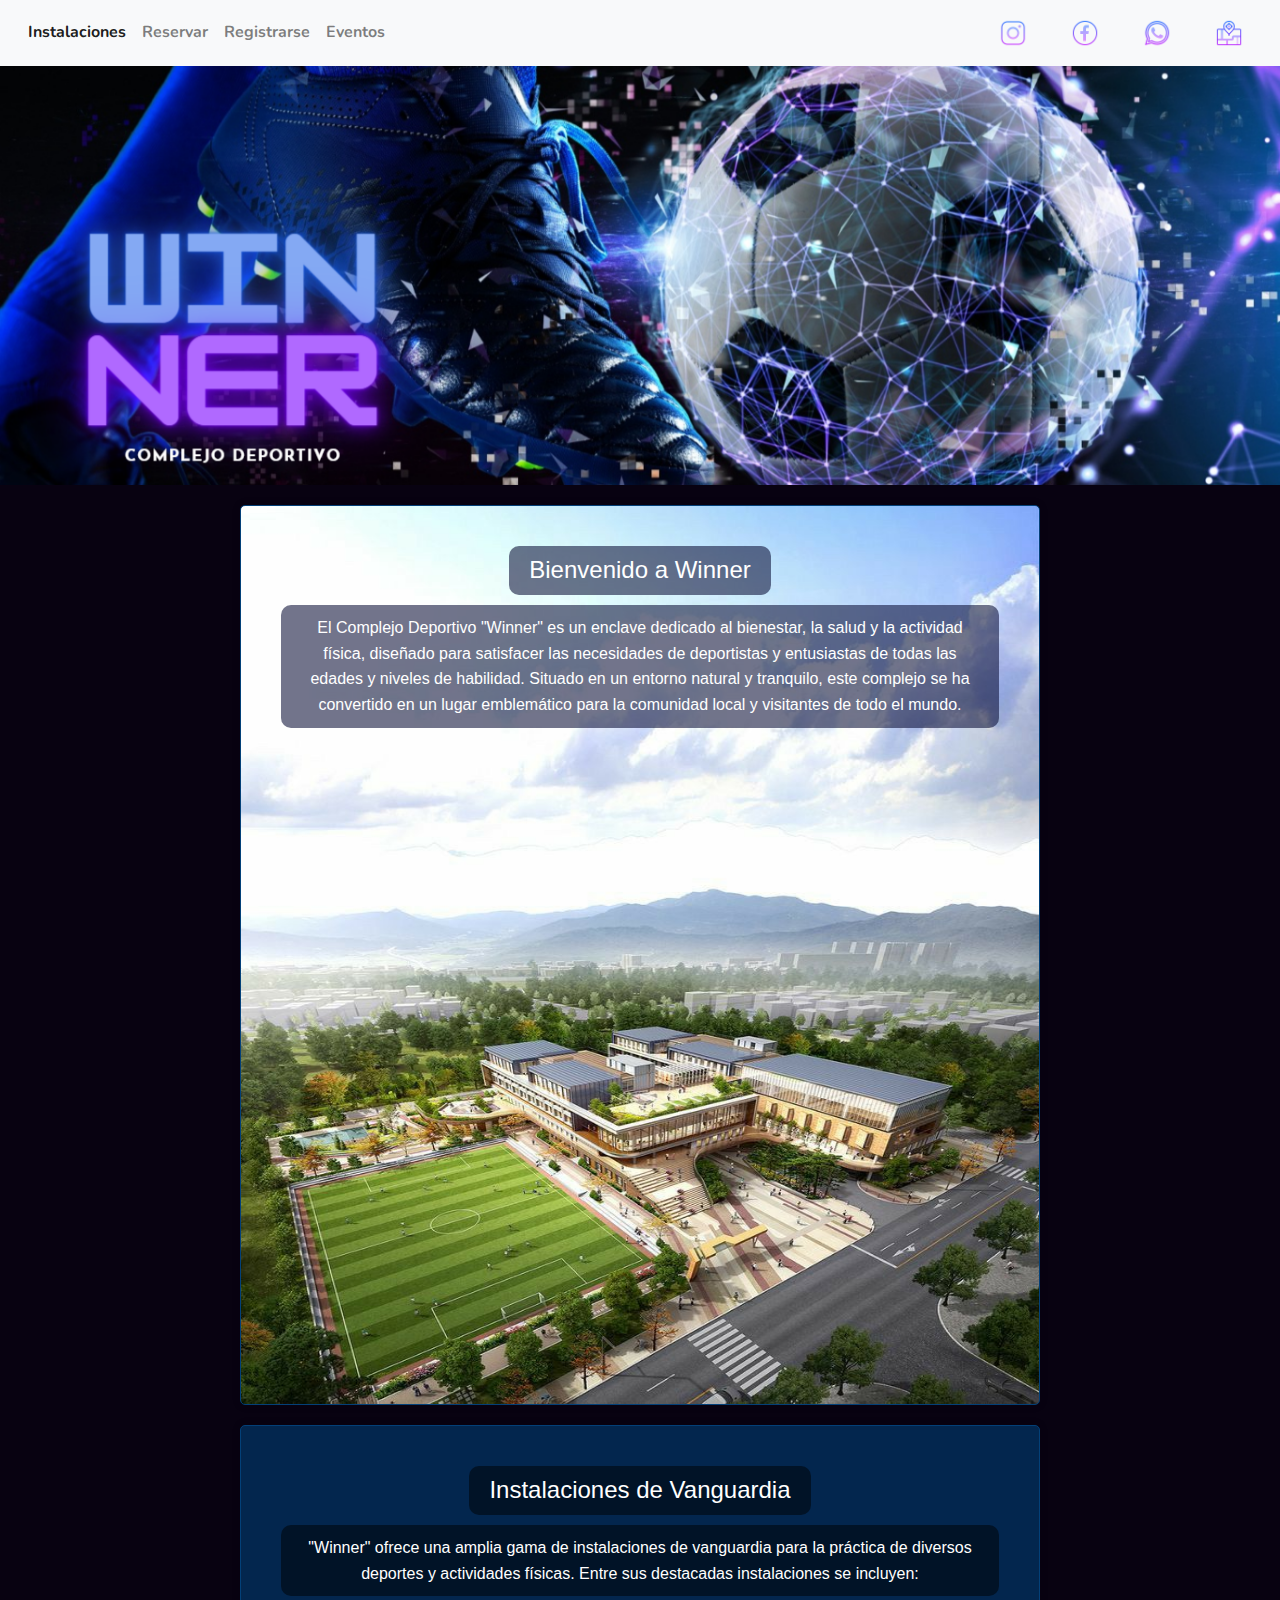
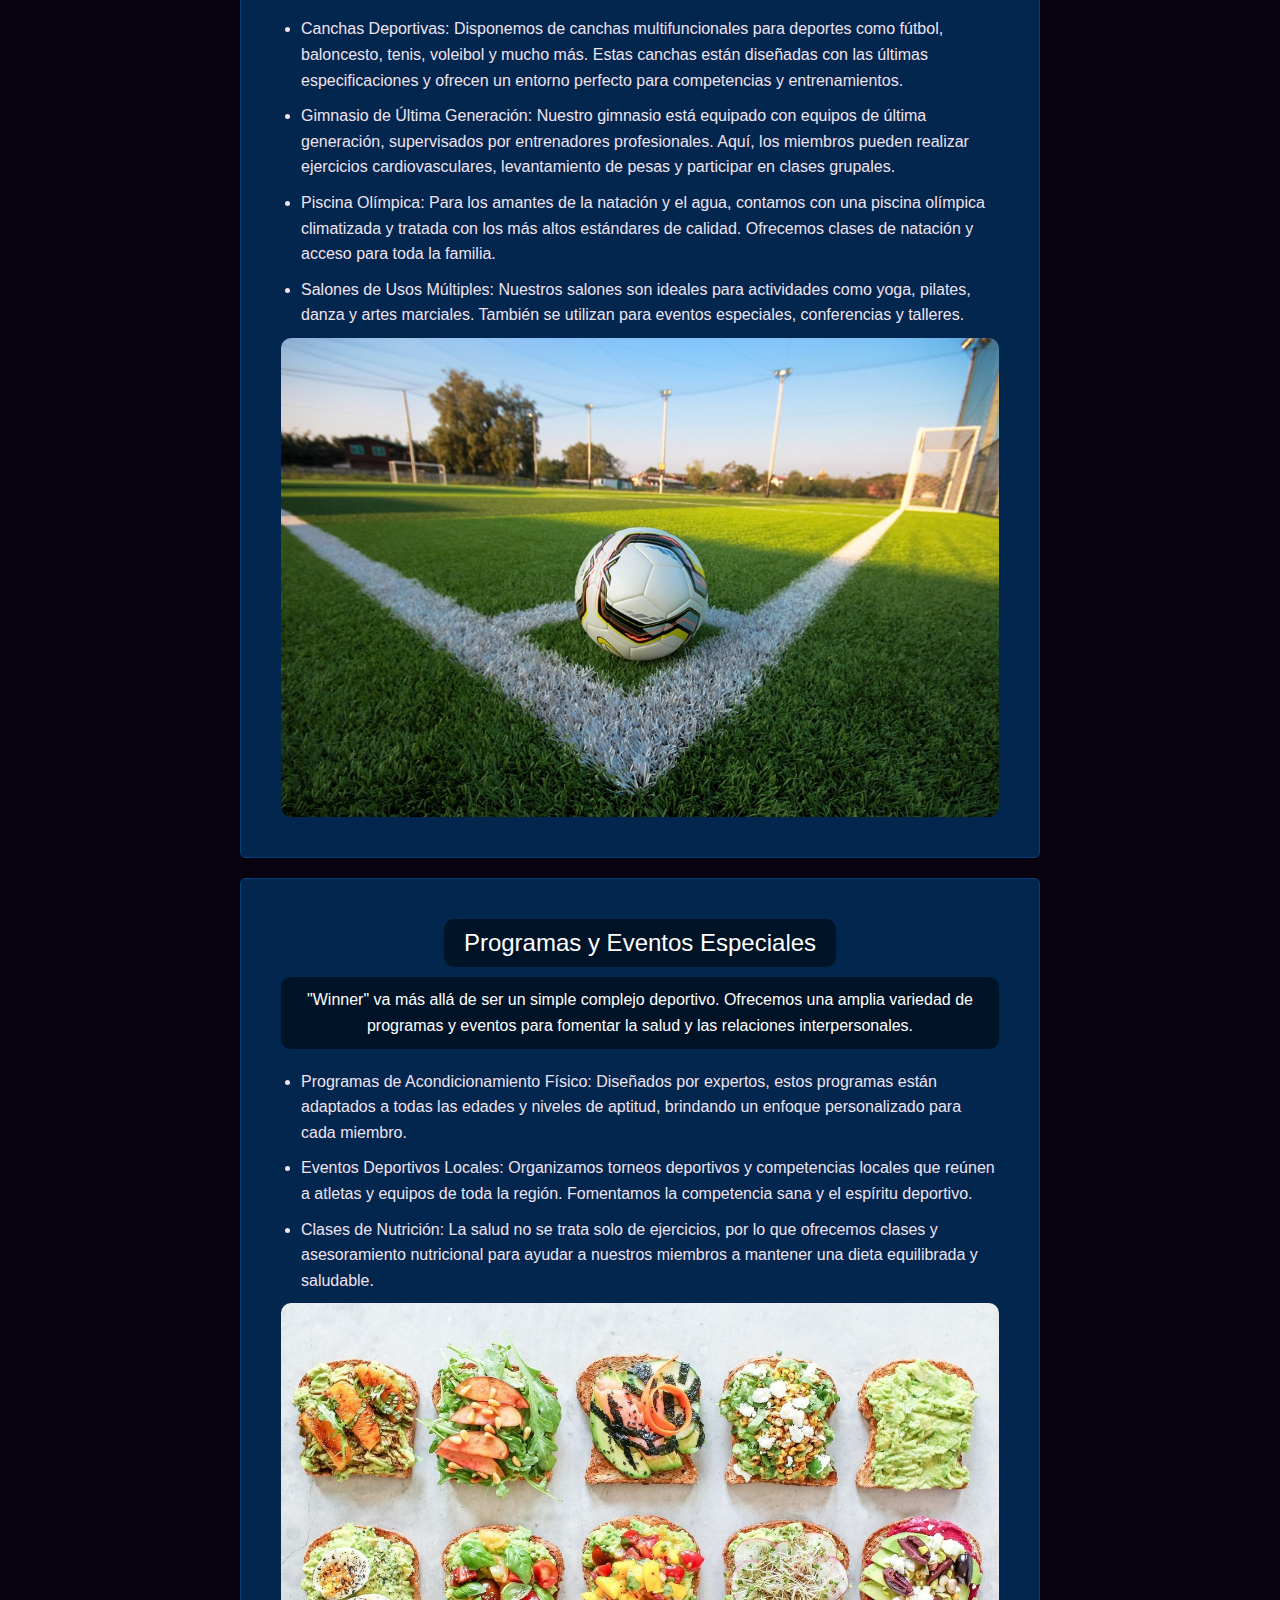
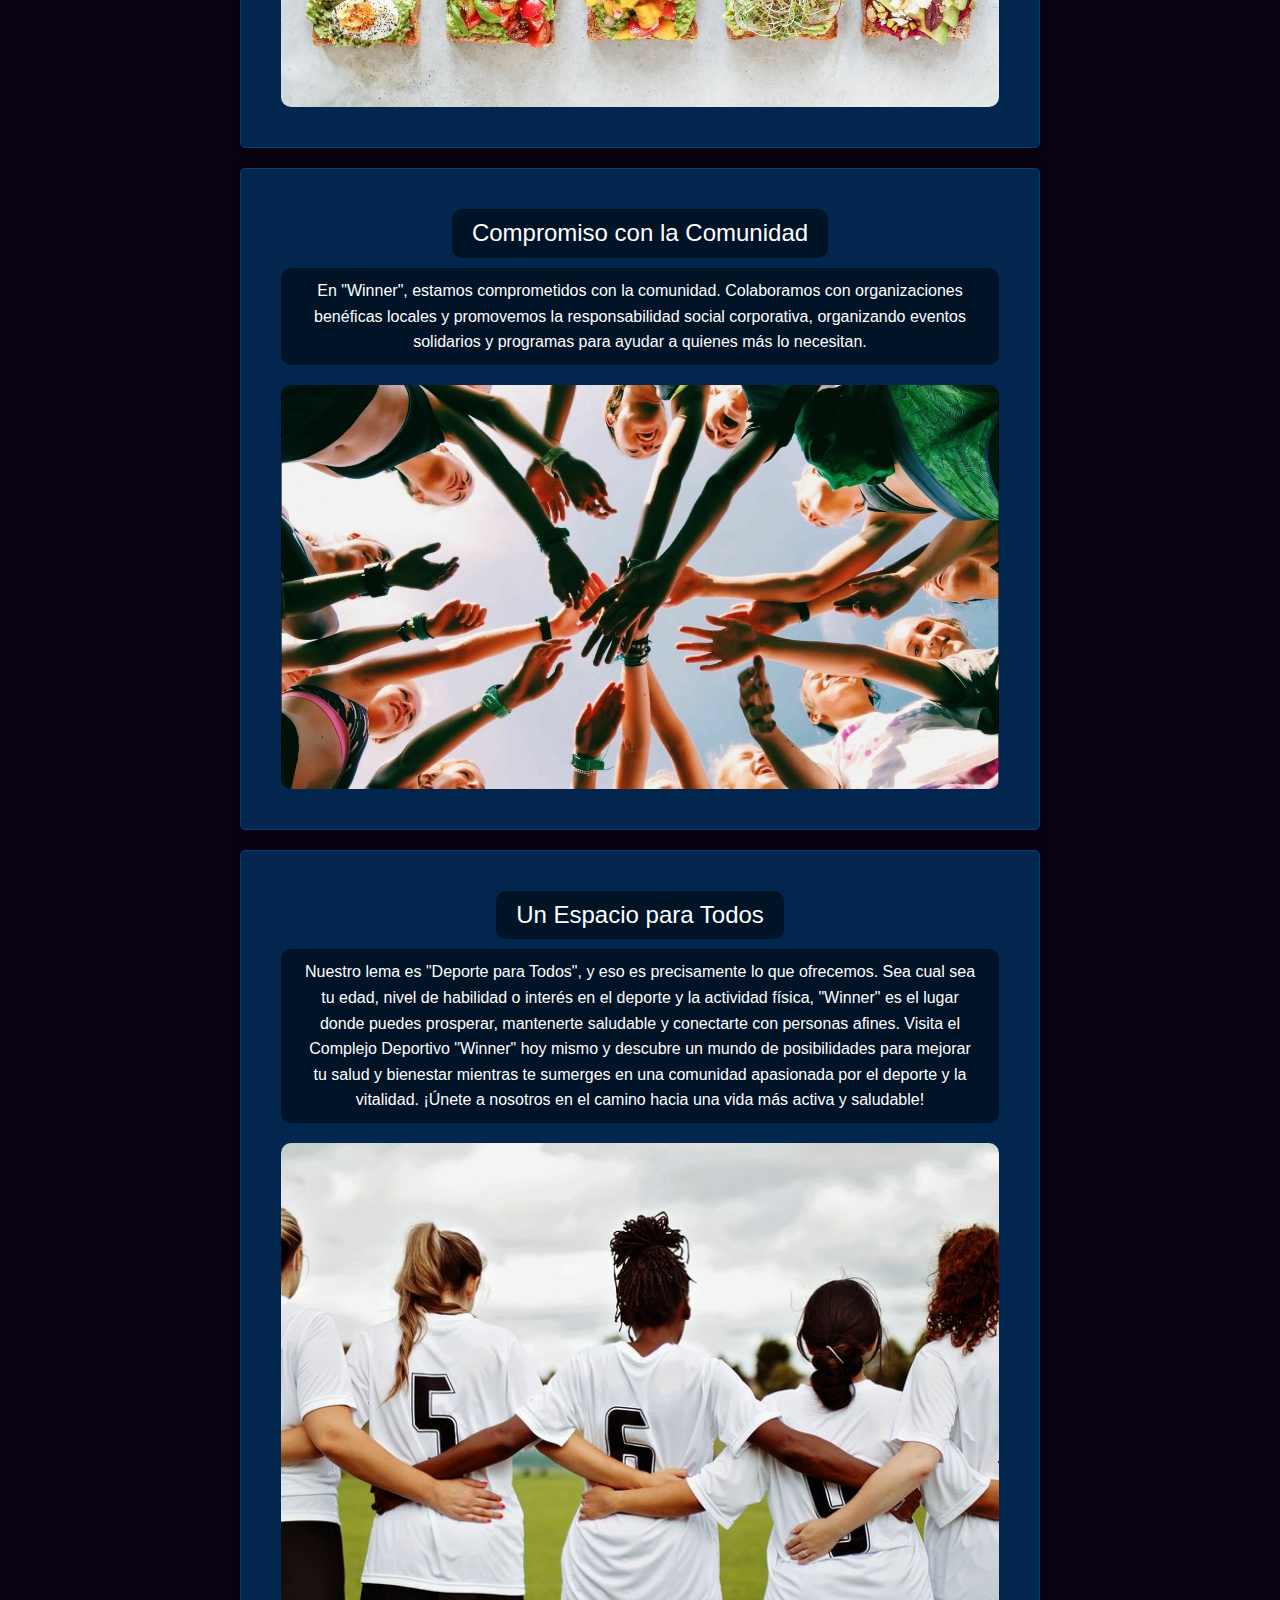
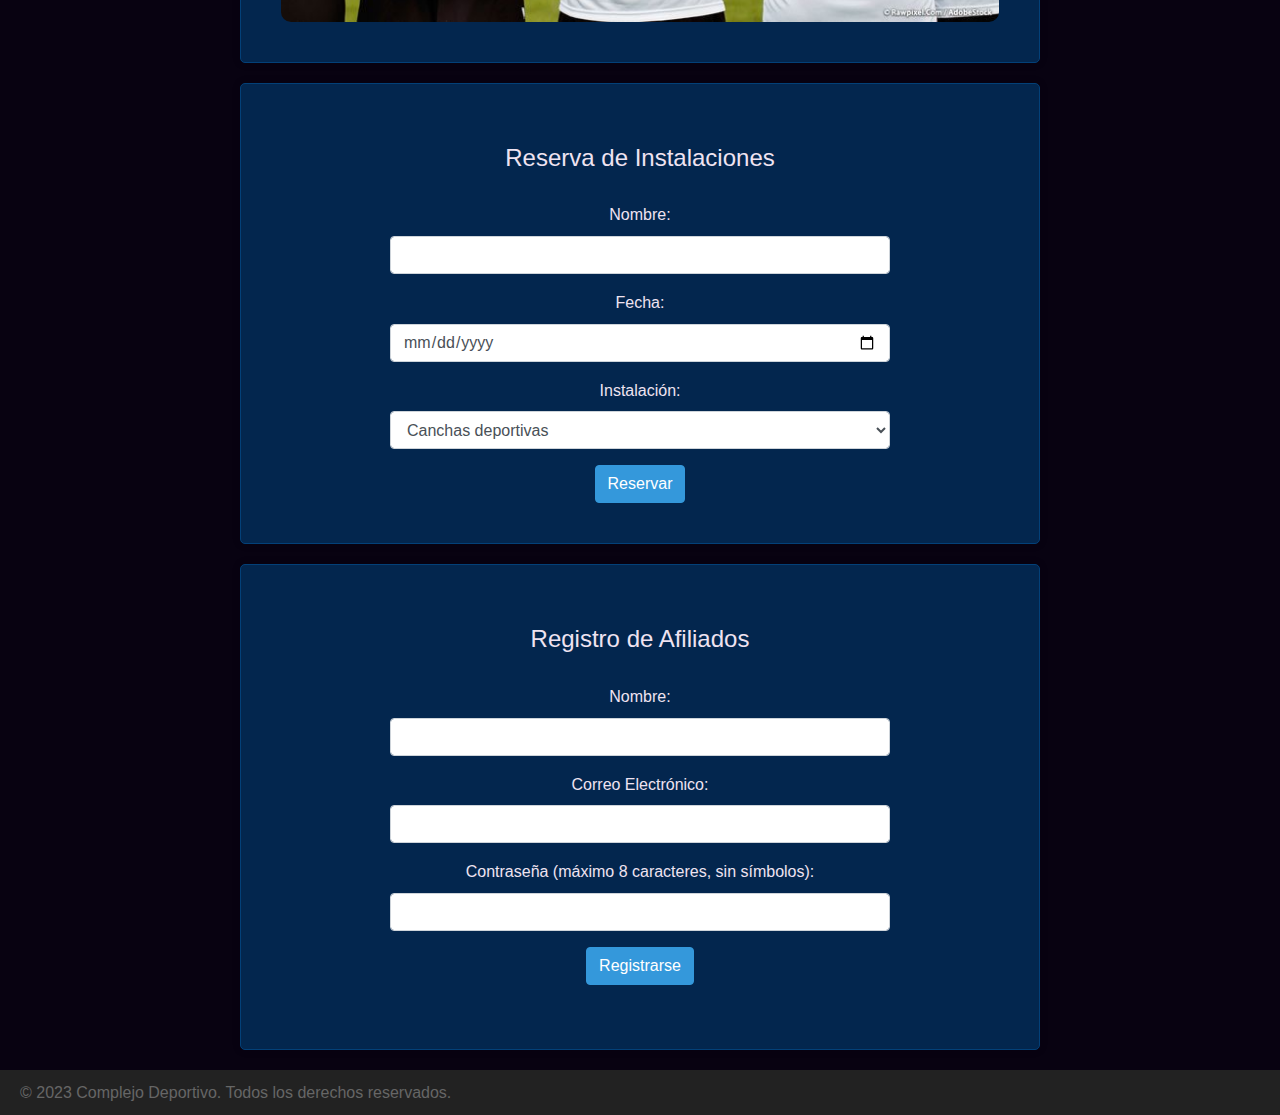
<file: src/index.html>
<!DOCTYPE html>
<html lang="es">

<head>
    <meta charset="UTF-8">
    <meta name="viewport" content="width=device-width, initial-scale=1.0">
    <title>Complejo Deportivo Winner</title>

    <!-- Enlaces a hojas de estilo y favicon -->
    <link rel="stylesheet" href="https://maxcdn.bootstrapcdn.com/bootstrap/4.5.2/css/bootstrap.min.css">
    <link rel="stylesheet" type="text/css" href="./styles/style.css">
    <link rel="icon" href="./utils/premio.gif" type="image/gif">

    <!-- Enlaces a scripts de JavaScript -->
    <script src="https://ajax.googleapis.com/ajax/libs/jquery/3.5.1/jquery.min.js"></script>
    <script src="https://cdnjs.cloudflare.com/ajax/libs/popper.js/1.16.0/umd/popper.min.js"></script>
    <script src="https://maxcdn.bootstrapcdn.com/bootstrap/4.5.2/js/bootstrap.min.js"></script>
    <script src="./app/app.js"></script>

    <!-- Enlace a la fuente de Google Fonts -->
    <link rel="preconnect" href="https://fonts.googleapis.com">
    <link rel="preconnect" href="https://fonts.gstatic.com" crossorigin>
    <link href="https://fonts.googleapis.com/css2?family=Nunito:ital,wght@1,1000&display=swap" rel="stylesheet">
</head>

<body>


    <!-- Navegación -->
    <nav class="navbar navbar-expand-lg navbar-light bg-light fixed-top">
        <button class="navbar-toggler" type="button" data-toggle="collapse" data-target="#navbarNav"
            aria-controls="navbarNav" aria-expanded="false" aria-label="Toggle navigation">
            <img src="./utils/menu.png" alt="Menú">
        </button>
        <div class="collapse navbar-collapse" id="navbarNav">
            <ul class="navbar-nav">
                <li class="nav-item active">
                    <a class="nav-link" href="#instalaciones">Instalaciones</a>
                </li>
                <li class="nav-item">
                    <a class="nav-link" href="#reservar">Reservar</a>
                </li>
                <li class="nav-item">
                    <a class="nav-link" href="#registro">Registrarse</a>
                </li>
                <li class="nav-item">
                    <a class="nav-link" href="#eventos">Eventos</a>
                </li>
            </ul>
        </div>

        <!-- Sección de Contacto -->
        <div class="navbar-contact ml-auto">
            <a href="https://www.instagram.com/login/" class="nav-link" target="_blank">
                <img src="./utils/instagram.png" alt="Instagram" class="contact-icon">
            </a>
            <a href="https://www.facebook.com/login/" class="nav-link" target="_blank">
                <img src="./utils/facebook.png" alt="Facebook" class="contact-icon">
            </a>
            <a href="https://web.whatsapp.com/" class="nav-link" target="_blank">
                <img src="./utils/whatsapp.png" alt="WhatsApp" class="contact-icon">
            </a>
            <a href="https://www.google.com.ar/maps/@-34.5472142,-58.4380752,640m/data=!3m1!1e3?entry=ttu"
                class="nav-link" target="_blank">
                <img src="./utils/direccion.png" alt="Google-Maps" class="contact-icon">
            </a>
        </div>
    </nav>

    <!-- Banner -->
    <header>
        <img src="./utils/winnerban.png" alt="Banner">
    </header>

    <!-- Contenido -->
    <section id="inicio">
        <h2>Bienvenido a Winner</h2>
        <p>El Complejo Deportivo "Winner" es un enclave dedicado al bienestar, la salud y la actividad física, diseñado
            para satisfacer las necesidades de deportistas y entusiastas de todas las edades y niveles de habilidad.
            Situado en un entorno natural y tranquilo, este complejo se ha convertido en un lugar emblemático para la
            comunidad local y visitantes de todo el mundo.
        </p>
        <!-- <img src="./utils/edificio.jpg" alt="Instalaciones"> -->
    </section>

    <section id="instalaciones">
        <h2>Instalaciones de Vanguardia</h2>
        <p>"Winner" ofrece una amplia gama de instalaciones de vanguardia para la práctica de diversos deportes y
            actividades físicas. Entre sus destacadas instalaciones se incluyen:</p>
        <ul>
            <li>Canchas Deportivas:
                Disponemos de canchas multifuncionales para deportes como fútbol, baloncesto, tenis, voleibol y mucho
                más. Estas canchas están diseñadas con las últimas especificaciones y ofrecen un entorno perfecto para
                competencias y entrenamientos.</li>
            <li>Gimnasio de Última Generación:
                Nuestro gimnasio está equipado con equipos de última generación, supervisados por entrenadores
                profesionales. Aquí, los miembros pueden realizar ejercicios cardiovasculares, levantamiento de pesas y
                participar en clases grupales.</li>
            <li>Piscina Olímpica:
                Para los amantes de la natación y el agua, contamos con una piscina olímpica climatizada y tratada con
                los más altos estándares de calidad. Ofrecemos clases de natación y acceso para toda la familia.</li>
            <li>Salones de Usos Múltiples:
                Nuestros salones son ideales para actividades como yoga, pilates, danza y artes marciales. También se
                utilizan para eventos especiales, conferencias y talleres.</li>
        </ul>

        <img src="./utils/corner.jpg" alt="Instalación 2">
    </section>

    <!-- Sección Programas y Eventos Especiales -->
    <section id="eventos">
        <h2>Programas y Eventos Especiales</h2>
        <p>"Winner" va más allá de ser un simple complejo deportivo. Ofrecemos una amplia variedad de programas y
            eventos para fomentar la salud y las relaciones interpersonales.</p>
        <ul>
            <li>Programas de Acondicionamiento Físico: Diseñados por expertos, estos programas están adaptados a todas
                las edades y niveles de aptitud, brindando un enfoque personalizado para cada miembro.</li>
            <li>Eventos Deportivos Locales: Organizamos torneos deportivos y competencias locales que reúnen a atletas y
                equipos de toda la región. Fomentamos la competencia sana y el espíritu deportivo.</li>
            <li>Clases de Nutrición: La salud no se trata solo de ejercicios, por lo que ofrecemos clases y
                asesoramiento nutricional para ayudar a nuestros miembros a mantener una dieta equilibrada y saludable.
            </li>
        </ul>

        <img src="./utils/dietasana.jpg" alt="evento-especial" />
        </div>
    </section>

    <!-- Sección Compromiso con la Comunidad -->
    <section id="compromiso-comunidad">
        <h2>Compromiso con la Comunidad</h2>
        <p>En "Winner", estamos comprometidos con la comunidad. Colaboramos con organizaciones benéficas locales y
            promovemos la responsabilidad social corporativa, organizando eventos solidarios y programas para ayudar a
            quienes más lo necesitan.</p>
        <img src="./utils/union.jpg" alt="compromiso">
    </section>

    <!-- Sección Un Espacio para Todos -->
    <section id="espacio-para-todos">
        <h2>Un Espacio para Todos</h2>
        <p>Nuestro lema es "Deporte para Todos", y eso es precisamente lo que ofrecemos. Sea cual sea tu edad, nivel de
            habilidad o interés en el deporte y la actividad física, "Winner" es el lugar donde puedes prosperar,
            mantenerte saludable y conectarte con personas afines. Visita el Complejo Deportivo "Winner" hoy mismo y
            descubre un mundo de posibilidades para mejorar tu salud y bienestar mientras te sumerges en una comunidad
            apasionada por el deporte y la vitalidad. ¡Únete a nosotros en el camino hacia una vida más activa y
            saludable!</p>
        <img src="./utils/valores.jpg" alt="compromiso">
    </section>

    <!-- Formulario de Reservas -->
    <section id="reservar">
        <h2>Reserva de Instalaciones</h2>
        <form>
            <div class="form-group">
                <label for="nombre">Nombre:</label>
                <input type="text" class="form-control" id="nombre" name="nombre">
            </div>
            <div class="form-group">
                <label for="fecha">Fecha:</label>
                <input type="date" class="form-control" id="fecha" name="fecha">
            </div>
            <div class="form-group">
                <label for="instalacion">Instalación:</label>
                <select class="form-control" id="instalacion" name="instalacion">
                    <option value="cancha1">Canchas deportivas</option>
                    <option value="gimnasio">Gimnasio</option>
                    <option value="piscina">Piscina olímpica</option>
                    <option value="salon-usos-multiples">Salón de usos múltiples</option>
                </select>
            </div>
            <button type="submit" class="btn btn-primary">Reservar</button>
        </form>
    </section>

    <!-- Formulario de Registro de Afiliados -->
    <section id="registro">
        <h2>Registro de Afiliados</h2>
        <form id="form-registro" novalidate>
            <div class="form-group">
                <label for="nombre-afiliado">Nombre:</label>
                <input type="text" class="form-control" id="nombre-afiliado" name="nombre-afiliado">
            </div>
            <div class="form-group">
                <label for="email-afiliado">Correo Electrónico:</label>
                <input type="email" class="form-control" id="email-afiliado" name="email-afiliado">
            </div>
            <div class="form-group">
                <label for="contrasena">Contraseña (máximo 8 caracteres, sin símbolos):</label>
                <input type="password" class="form-control" id="contrasena" name="contrasena">
            </div>
            <button type="button" class="btn btn-primary" id="btn-registrarse">Registrarse</button>
            <p class="warnings mt-4"></p>
        </form>
    </section>

    <!-- Pie de página -->
    <footer>
        <p>&copy; 2023 Complejo Deportivo. Todos los derechos reservados.</p>

    </footer>
</body>

</html>
</file>
<file: src/styles/style.css>
/* Reset de estilos para eliminar márgenes y rellenos predeterminados */
html, body, h1, h2, p, ul, li {
    margin: 0;
    padding: 0;
}

/* Animación para el título */
@keyframes bounce {
    0%, 100% {
        transform: translateY(0);
    }
    50% {
        transform: translateY(-10px);
    }
}

/* Estilos generales para títulos */
h1, h2 {
    color: #efe3f1;
    text-align: center;
    padding: 20px 0;
    animation: bounce 2s infinite; 
}

/* Estilos generales para párrafos */
p {
    color: #666;
}

/* Estilos generales para imágenes */
img {
    max-width: 100%;
}

/* Estilos para el menú de navegación */
.navbar {
    background-color: #3498db; 
    position: sticky; 
    top: 0; 
    z-index: 100; 
    display: flex; 
    justify-content: space-between; 
    align-items: center; 
    padding: 10px 20px; 
}

/* Estilos para enlaces en el menú de navegación */
nav a {
    text-decoration: none;
    color: #7f718a;
    font-weight: bold;
    transition: color 0.3s ease; 
    font-family: 'Nunito', sans-serif; 
}

nav a:hover {
    color: #1f0b33; 
}

/* Estilos para los logos en la barra de menú */
.navbar-contact {
    display: flex; 
    gap: 10px; 
}

.contact-icon {
    width: 30px; 
    height: 30px;
}

/* Estilos para botones */
.btn-primary {
    background-color: #3498db;
    border-color: #3498db;
    transition: transform 0.2s ease; 
}

.btn-primary:hover {
    transform: scale(1.05); 
}

/* Estilos generales para el cuerpo de la página */
body {
    background-color: #080211;
    color: #efe3f1;
    line-height: 1.6;
    font-size: 1rem;
    font-weight: 400;
    padding: 0;
}

/* Estilos para el encabezado */
header {
    text-align: center;
    position: relative;
}

header img {
    width: 100%;
    height: auto;
}

header h1 {
    position: absolute;
    top: 50%;
    left: 50%;
    transform: translate(-50%, -50%);
    color: #ffffff;
    font-size: 2.5em;
    z-index: 1;
}

/* Estilos generales para las secciones */
section {
    background-color: #03264e;
    border: 1px solid #034078;
    margin: 20px auto; 
    padding: 20px; 
    border-radius: 5px;
    box-shadow: 0px 0px 10px rgba(0, 0, 0, 0.1);
    text-align: center; 
    max-width: 800px; 
}

/* Estilos para títulos de secciones */
section h2 {
    color: #efe3f1;
    font-size: 1.5em;
    margin-bottom: 10px;
}

/* Estilos para los párrafos dentro de las secciones */
section p {
    color: #bebbbb;
    margin-bottom: 10px; 
}

/* Estilos para las listas dentro de las secciones */
section ul {
    text-align: left; 
    margin-left: 20px; 
}

/* Estilos para imágenes en la sección "Bienvenidos a Winer" */
#inicio {
    background-image: url('../utils/edificio.jpg');
    background-size: 100% 100%; 
    background-position: center;
    text-align: center;
    overflow: hidden;
    position: relative;
    height: 100vh; 
}

#inicio h2,
#inicio p {
    background-color: rgba(10, 14, 54, 0.575); 
    color: #fff; 
    padding: 10px 20px; 
    border-radius: 10px; 
    display: inline-block; 
}

/* Estilos para imágenes en la sección "Instalaciones de Vanguardia" */
#instalaciones img {
    max-width: 100%;
    border-radius: 10px; 
    display: block;
    margin: 0 auto;
    transition: opacity 0.3s ease; 
}

#instalaciones img:hover {
    opacity: 0.8; 
}

#instalaciones h2,
#instalaciones p {
    background-color: rgba(0, 0, 0, 0.5); 
    color: #fff; 
    padding: 10px 20px; 
    border-radius: 10px; 
    display: inline-block; 
}

/* Estilos para imágenes en la sección Programas y eventos especiales */
#eventos img {
    max-width: 100%;
    border-radius: 10px; 
    display: block;
    margin: 0 auto;
    transition: opacity 0.3s ease; 
}

#eventos img:hover {
    opacity: 0.8; 
}

#eventos h2,
#eventos p {
    background-color: rgba(0, 0, 0, 0.5); 
    color: #fff; 
    padding: 10px 20px; 
    border-radius: 10px; 
    display: inline-block; 
}

/* Estilos para imágenes en la sección Compromiso con la comunidad */
#compromiso-comunidad img {
    max-width: 100%;
    border-radius: 10px; 
    display: block;
    margin: 0 auto;
    transition: opacity 0.3s ease; 
}

#compromiso-comunidad img:hover {
    opacity: 0.8; 
}

#compromiso-comunidad h2,
#compromiso-comunidad p {
    background-color: rgba(0, 0, 0, 0.5); 
    color: #fff; 
    padding: 10px 20px; 
    border-radius: 10px; 
    display: inline-block; 
}

/* Estilos para imágenes en la sección Espacio para todos */
#espacio-para-todos img {
    max-width: 100%;
    border-radius: 10px; 
    display: block;
    margin: 0 auto;
    transition: opacity 0.3s ease; 
}

#espacio-para-todos img:hover {
    opacity: 0.8; 
}

#espacio-para-todos h2,
#espacio-para-todos p {
    background-color: rgba(0, 0, 0, 0.5);
    color: #fff; 
    padding: 10px 20px; 
    border-radius: 10px; 
    display: inline-block; 
}

/* Estilos para los elementos de lista en las secciones */
section ul li {
    margin-bottom: 10px; 
}

/* Estilos para el pie de página */
footer {
    background-color: #222;
    color: #babb86;
    text-align: center;
    padding: 10px 20px;
    display: flex;
    justify-content: space-between;
    align-items: center;
}

/* Estilos para formularios */
form {
    max-width: 500px;
    margin: 0 auto;
}

/* Estilos para el texto en las secciones */
section {
    padding: 40px;
    line-height: 1.6; 
}

section p {
    margin-bottom: 20px; 
}

/* Adaptación de página para Tablet */
@media screen and (min-width: 768px) and (max-width: 1023px) {
    h2 {
        font-size: 4vw;
    }
}

/* Adaptación de página para Smartphone */
@media screen and (max-width: 767px) {
    h2 {
        font-size: 3vw;
    }
}
</file>
